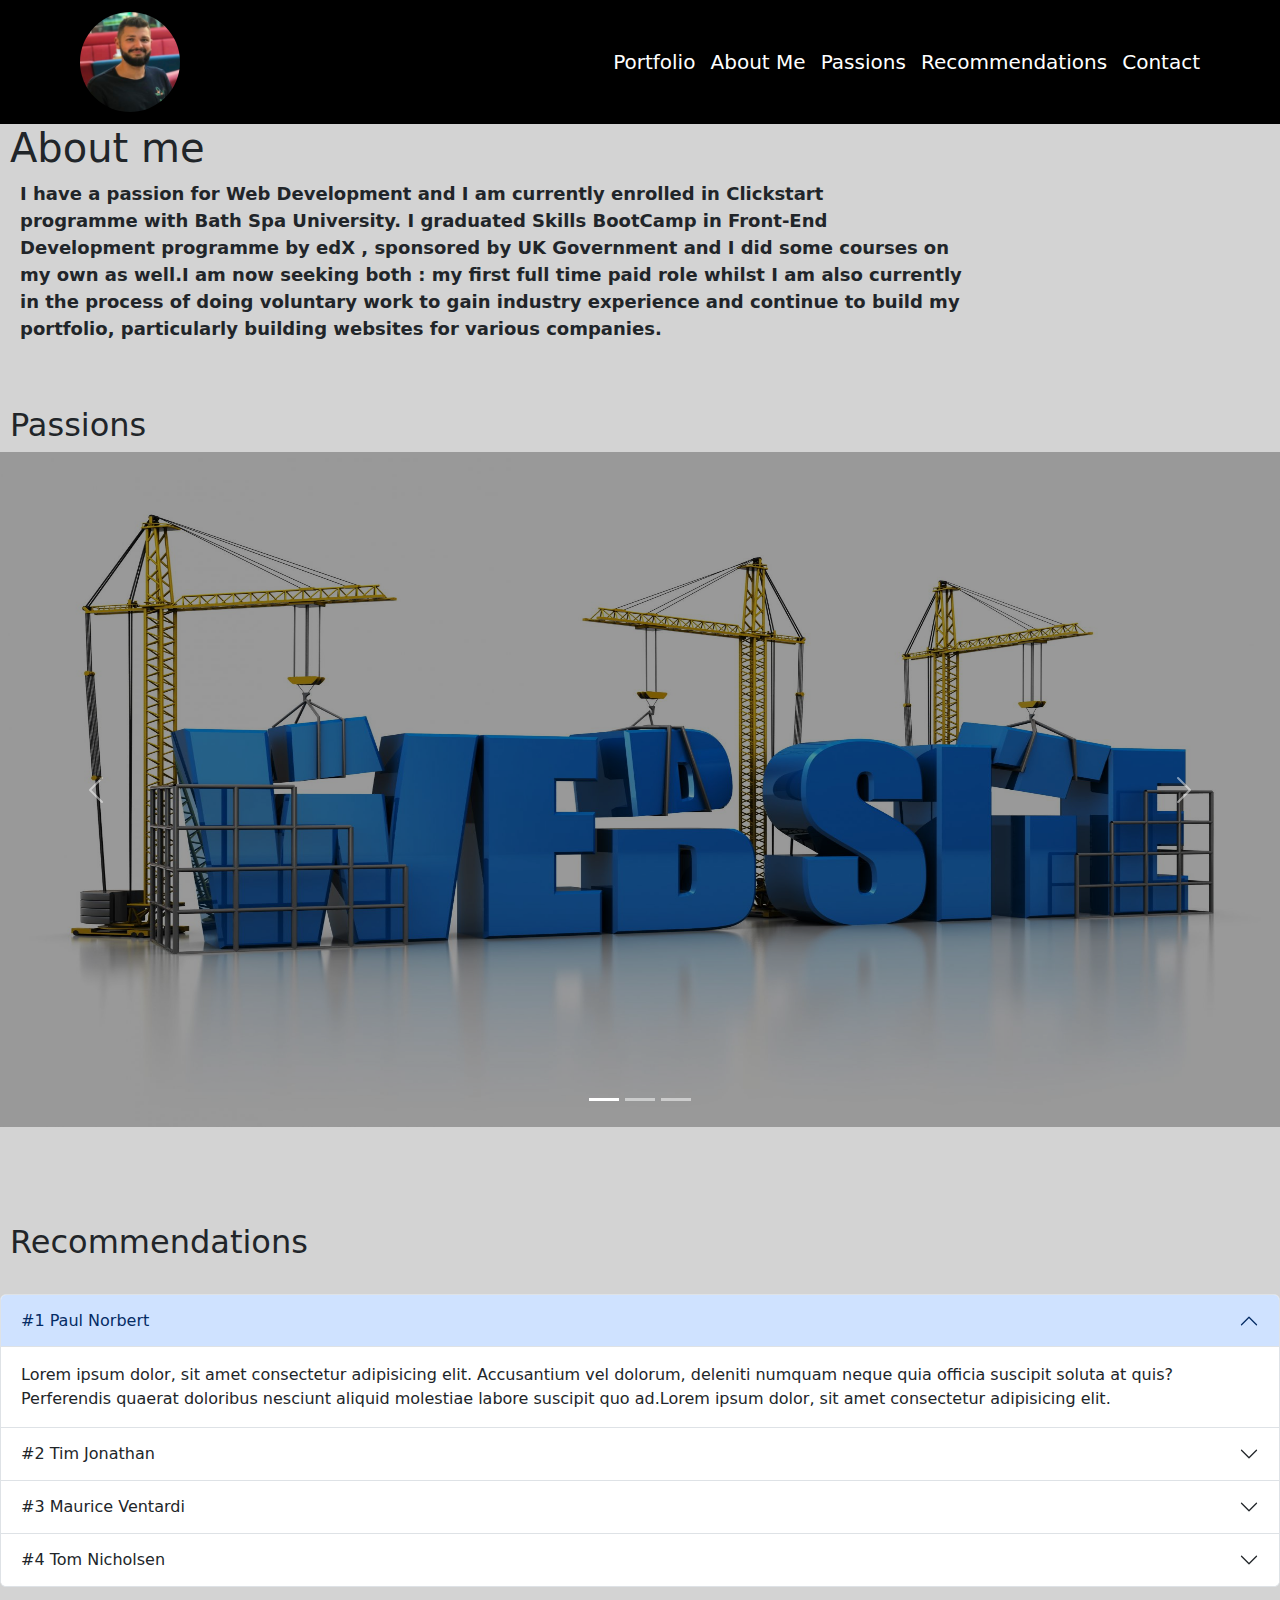
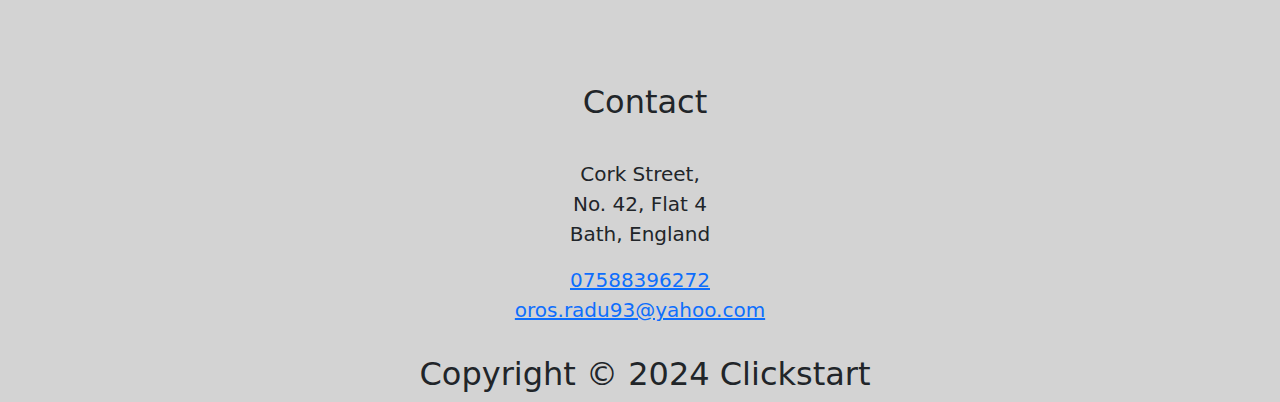
<file: index.html>
<!DOCTYPE html>
<html lang="en">

<head>
    <meta charset="UTF-8">
    <meta name="viewport" content="width=device-width, initial-scale=1.0">
    <link rel="preconnect" href="http://fonts.gstatic.com">
    <link href="https://cdn.jsdelivr.net/npm/bootstrap@5.3.3/dist/css/bootstrap.min.css" rel="stylesheet"
        integrity="sha384-QWTKZyjpPEjISv5WaRU9OFeRpok6YctnYmDr5pNlyT2bRjXh0JMhjY6hW+ALEwIH" crossorigin="anonymous">
    <link rel="stylesheet" href="style.css">
    <link rel="Portfolio" href="portfolio.html">
    <title>Project</title>
</head>

<body>

    <header>
        <a class="logo" href="#">
            <img src="IMG_1187.jpg" alt="logo" />
        </a>
        <nav class="navigation">

            <a href="portfolio.html">Portfolio</a>
            <a href="#about-me">About Me</a>
            <a href="#passions">Passions</a>
            <a href="#recommendations">Recommendations</a>
            <a href="#contact">Contact</a>
        </nav>
    </header>



    <section id="about-me">
        <h1>About me</h1>
        <div class="about-me-inner-container">
            <div>
                <p>
                    I have a passion for Web Development and I am currently enrolled in Clickstart <br>
                    programme with Bath Spa University. I graduated Skills BootCamp in Front-End <br>
                    Development programme by edX , sponsored by UK Government and I did some courses on <br>
                    my own as well.I am now seeking both : my first full time paid role whilst I am also currently <br>
                    in the process of doing voluntary work to gain industry experience and continue to build my <br>
                    portfolio, particularly building websites for various companies.

                </p>
            </div>
        </div>
    </section>
    <section class="hero section-block">
        <div>
            <br>
            <br>

            <section id="passions">
                <h2>Passions</h2>

                <div id="carouselExampleIndicators" class="carousel slide" data-bs-ride="carousel">
                    <div class="carousel-indicators">
                        <button type="button" data-bs-target="#carouselExampleIndicators" data-bs-slide-to="0"
                            class="active" aria-current="true" aria-label="Slide 1"></button>
                        <button type="button" data-bs-target="#carouselExampleIndicators" data-bs-slide-to="1"
                            aria-label="Slide 2"></button>
                        <button type="button" data-bs-target="#carouselExampleIndicators" data-bs-slide-to="2"
                            aria-label="Slide 3"></button>
                    </div>
                    <div class="carousel-inner">
                        <div class="carousel-item active">
                            <img src="fdsfsf.jpeg" class="d-block w-100  carousel-image" alt="banner-one">
                            <div class="carousel-image-overlay"></div>
                        </div>
                        <div class="carousel-item">
                            <img src="web.jpg" class="d-block w-100 carousel-image" alt="banner-two">
                            <div class="carousel-image-overlay"></div>
                        </div>
                        <div class="carousel-item">
                            <img src="top-100-websites-prev.jpg" class="d-block w-100 carousel-image"
                                alt="banner-three">
                            <div class="carousel-image-overlay"></div>
                        </div>
                    </div>
                    <button class="carousel-control-prev" type="button" data-bs-target="#carouselExampleIndicators"
                        data-bs-slide="prev">
                        <span class="carousel-control-prev-icon" aria-hidden="true"></span>
                        <span class="visually-hidden">Previous</span>
                    </button>
                    <button class="carousel-control-next" type="button" data-bs-target="#carouselExampleIndicators"
                        data-bs-slide="next">
                        <span class="carousel-control-next-icon" aria-hidden="true"></span>
                        <span class="visually-hidden">Next</span>
                    </button>
                </div>
        </div>
    </section>
    <br>
    <br>
    <br>
    <br>
    <section id="recommendations">
        <h2>Recommendations</h2>
        <br>
        <div class="accordion" id="accordionExample">
            <div class="accordion-item">
                <h3 class="accordion-header" id="headingOne">
                    <button class="accordion-button" type="button" data-bs-toggle="collapse"
                        data-bs-target="#collapseOne" aria-expanded="true" aria-controls="collapseOne">
                        #1 Paul Norbert
                    </button>
                </h3>
                <div id="collapseOne" class="accordion-collapse collapse show" aria-labelledby="headingOne"
                    data-bs-parent="#accordionExample">
                    <div class="accordion-body">
                        Lorem ipsum dolor, sit amet consectetur adipisicing elit. Accusantium vel dolorum, deleniti
                        numquam neque quia officia suscipit soluta at quis? Perferendis quaerat doloribus nesciunt
                        aliquid molestiae labore suscipit quo ad.Lorem ipsum dolor, sit amet consectetur adipisicing
                        elit.
                    </div>
                </div>
            </div>
            <div class="accordion-item">
                <h3 class="accordion-header" id="headingTwo">
                    <button class="accordion-button collapsed" type="button" data-bs-toggle="collapse"
                        data-bs-target="#collapseTwo" aria-expanded="false" aria-controls="collapseTwo">
                        #2 Tim Jonathan
                    </button>
                </h3>
                <div id="collapseTwo" class="accordion-collapse collapse" aria-labelledby="headingTwo"
                    data-bs-parent="#accordionExample">
                    <div class="accordion-body">
                        Lorem ipsum dolor, sit amet consectetur adipisicing elit. Accusantium vel dolorum, deleniti
                        numquam neque quia officia suscipit soluta at quis? Perferendis quaerat doloribus nesciunt
                        aliquid molestiae labore suscipit quo ad.Lorem ipsum dolor, sit amet consectetur adipisicing
                        elit.
                    </div>
                </div>
            </div>
            <div class="accordion-item">
                <h3 class="accordion-header" id="headingThree">
                    <button class="accordion-button collapsed" type="button" data-bs-toggle="collapse"
                        data-bs-target="#collapseThree" aria-expanded="false" aria-controls="collapseThree">
                        #3 Maurice Ventardi
                    </button>
                </h3>
                <div id="collapseThree" class="accordion-collapse collapse" aria-labelledby="headingThree"
                    data-bs-parent="#accordionExample">
                    <div class="accordion-body">
                        Lorem ipsum dolor, sit amet consectetur adipisicing elit. Accusantium vel dolorum, deleniti
                        numquam neque quia officia suscipit soluta at quis? Perferendis quaerat doloribus nesciunt
                        aliquid molestiae labore suscipit quo ad.Lorem ipsum dolor, sit amet consectetur adipisicing
                        elit.
                    </div>
                </div>
            </div>
            <div class="accordion-item">
                <h3 class="accordion-header" id="headingFour">
                    <button class="accordion-button collapsed" type="button" data-bs-toggle="collapse"
                        data-bs-target="#collapseFour" aria-expanded="false" aria-controls="collapseFour">
                        #4 Tom Nicholsen
                </h3>
                <div id="collapseFour" class="accordion-collapse collapse" aria-labelledby="headingFour"
                    data-bs-parent="#accordionExample">
                    <div class="accordion-body">
                        Lorem ipsum dolor, sit amet consectetur adipisicing elit. Accusantium vel dolorum,
                        deleniti
                        numquam neque quia officia suscipit soluta at quis? Perferendis quaerat doloribus
                        nesciunt
                        aliquid molestiae labore suscipit quo ad.Lorem ipsum dolor, sit amet consectetur
                        adipisicing
                        elit.
                    </div>
                </div>
            </div>
        </div>
    </section>

    <br>
    <br>
    <br>
    <br>

    <footer id="contact">
        <h2>Contact</h2>
        <br>
        <address>
            Cork Street,<br>
            No. 42, Flat 4 <br>
            Bath, England
        </address>

        <a href="tel:+40753293123">07588396272</a>
        <br>
        <a href="mailto:radu@gmail.com">oros.radu93@yahoo.com</a>
        <br>
        <br>
        <h2>Copyright &copy; 2024 Clickstart</h2>
    </footer>

    <script src=" https://cdn.jsdelivr.net/npm/bootstrap@5.3.3/dist/js/bootstrap.bundle.min.js"
        integrity="sha384-YvpcrYf0tY3lHB60NNkmXc5s9fDVZLESaAA55NDzOxhy9GkcIdslK1eN7N6jIeHz"
        crossorigin="anonymous"></script>
</body>

</html>
</file>
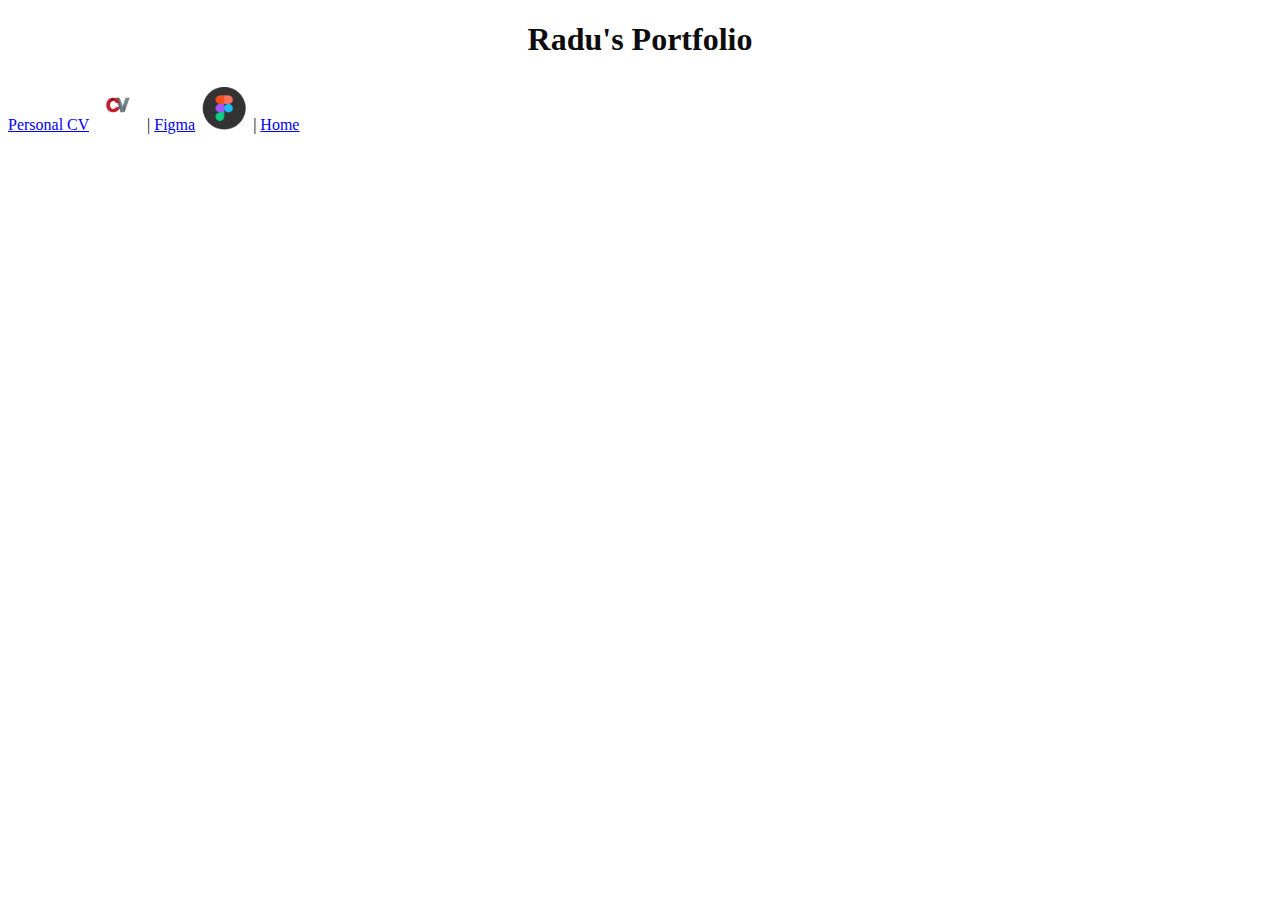
<file: portfolio.html>
<!DOCTYPE html>
<html lang="en">

<head>
    <meta charset="UTF-8">
    <meta name="viewport" content="width=device-width, initial-scale=1.0">
    <title>Portfolio</title>
</head>

<body>
    <h1 style="color: rgb(14, 12, 12); text-align: center">Radu's Portfolio</h1>

    <nav>
        <a href="RACV.pdf" target="_blank">Personal CV</a>
        <img src="./depositphotos_595742610-stock-illustration-initial-letters-overlapping-fold-logo.jpg" width="50"> |



        <a href="https://www.figma.com/proto/KLwvxSiMCM0HQIdwFBJOSC/Untitled?node-id=0-1&t=wibLnZ3BwaQQbnnP-1"
            target="_blank">Figma</a>

        <img src="./images.png" alt="figma" width="50"> |


        <a href="index.html">Home</a>

    </nav>
</body>

</html>
</file>
<file: style.css>
body {
     background-color: lightgray;
 }

 h1,
 h2 {
     padding-left: 10px;
 }

 #about-me p {
     padding-left: 20px;
     font-size: 18px;
     font-weight: 700;
 }


 header {
     display: flex;
     justify-content: space-between;
     align-items: center;
     padding: 0.75rem 5rem;
     background-color: black;
 }

 .logo {
     display: inline-block;
 }

 .logo>img {
     width: 100px;
     height: 100px;
     border-radius: 50%;
 }

 .navigation {
     display: inline-block;
     text-align: center;
 }

 .navigation>a {
     display: inline-block;
     margin-right: 10px;
     font-size: 20px;
     color: white;
     text-decoration: none;
 }

 .navigation>a:last-child {
     margin-right: 0;
 }

 .navigation>a:hover {
     text-decoration: underline;
 }

 @media (max-width: 580px) {
     header {
         padding: 0.75rem 2.5rem;
     }

     .navigation>a {
         margin-bottom: 0.5rem;
     }
 }

 .carousel-image {
     height: 75vh;
 }

 .carousel-image-overlay {
     position: absolute;
     top: 0;
     left: 0;
     width: 100%;
     height: 100%;
     background-color: rgb(0, 0, 0, 0.40);
 }

 #contact {
     text-align: center;
     font-size: 20px;
 }
</file>
